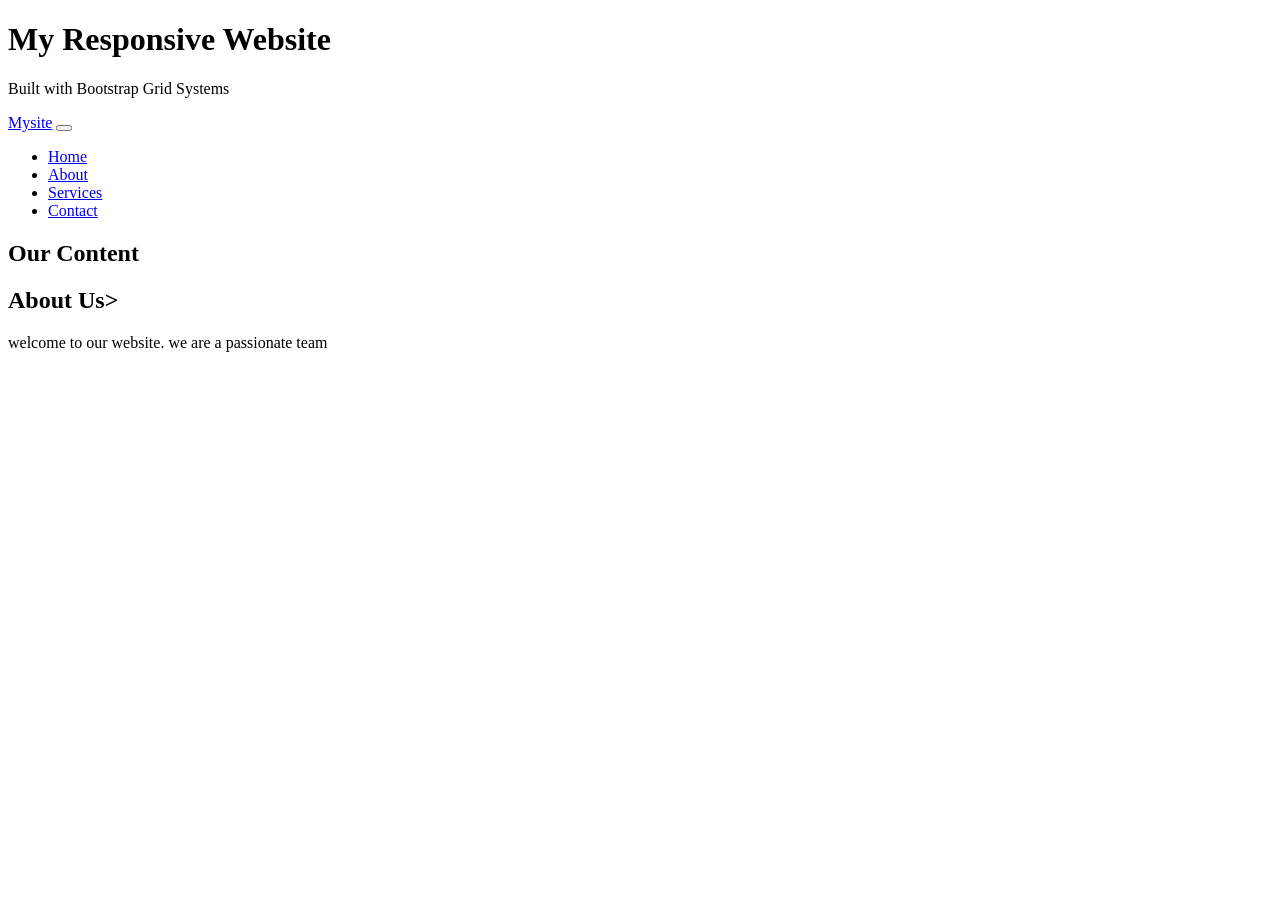
<file: index.html>
<!DOCTYPE html>
<html lang="en">
<head>
    <meta charset="UTF-8">
    <meta name="viewport" content="width=device-width, initial-scale=1.0">
    <title>Document</title>
</head>
<body>
   <header>
    <div class="container">
        <h1>My Responsive Website</h1>
        <p class="lead">Built with Bootstrap Grid Systems</p>
    </div>
   </header> 
   <nav class="navbar navbar-expand-lg navbar-dark">
    <div class="container">
        <!--Brand / Logo-->
        <a class="navbar-brand text-white fw-bold" href="#">Mysite</a> 
        <!-- hamburger toggle--> 
        <button
            class="navbar-toggler"
            type="button"
            data-bs-toggler="collapse"
            data-bs-target="#navbarmenu"
            >
            <span class="navbar-toggler-icon"></span>

        </button> 
        <!-- Nav Links-->
        <div class="collapse navbar-collapse" id="navbarMenu">
          <ul class="navbar-nav-ms-auto">
            <li class="nav-item"><a class="nav-link" href="#">Home</a></li>
            <li class="nav-item"><a class="nav-link" href="#">About</a></li>
            <li class="nav-item"><a class="nav-link" href="#">Services</a></li>
            <li class="nav-item"><a class="nav-link" href="#">Contact</a></li>
            
          </ul>
    </div>
    </div>
   </nav>

   <!-- SECTION- CONTENT-->
    <section class="content-section">
        <div clas-="container">
            <h2 class="text-center md-4 fw-bold">Our Content</h2>
            <div class="row">
            <!--column1-->
            <div class="col-12 col- md-6">
             <div class="card">
             <h1>About Us></h1>
             <p> 
                welcome to our website. we are a passionate team
             </p>
              <a href="#" class="btn btn-primary "
                    </div>
                </div>
            </div>
        </div>
    </section>
     
    <footer>
        <div class="conatiner"
        <p class="mb-0"></p>
    </footer>
</body>
</html>
</file>
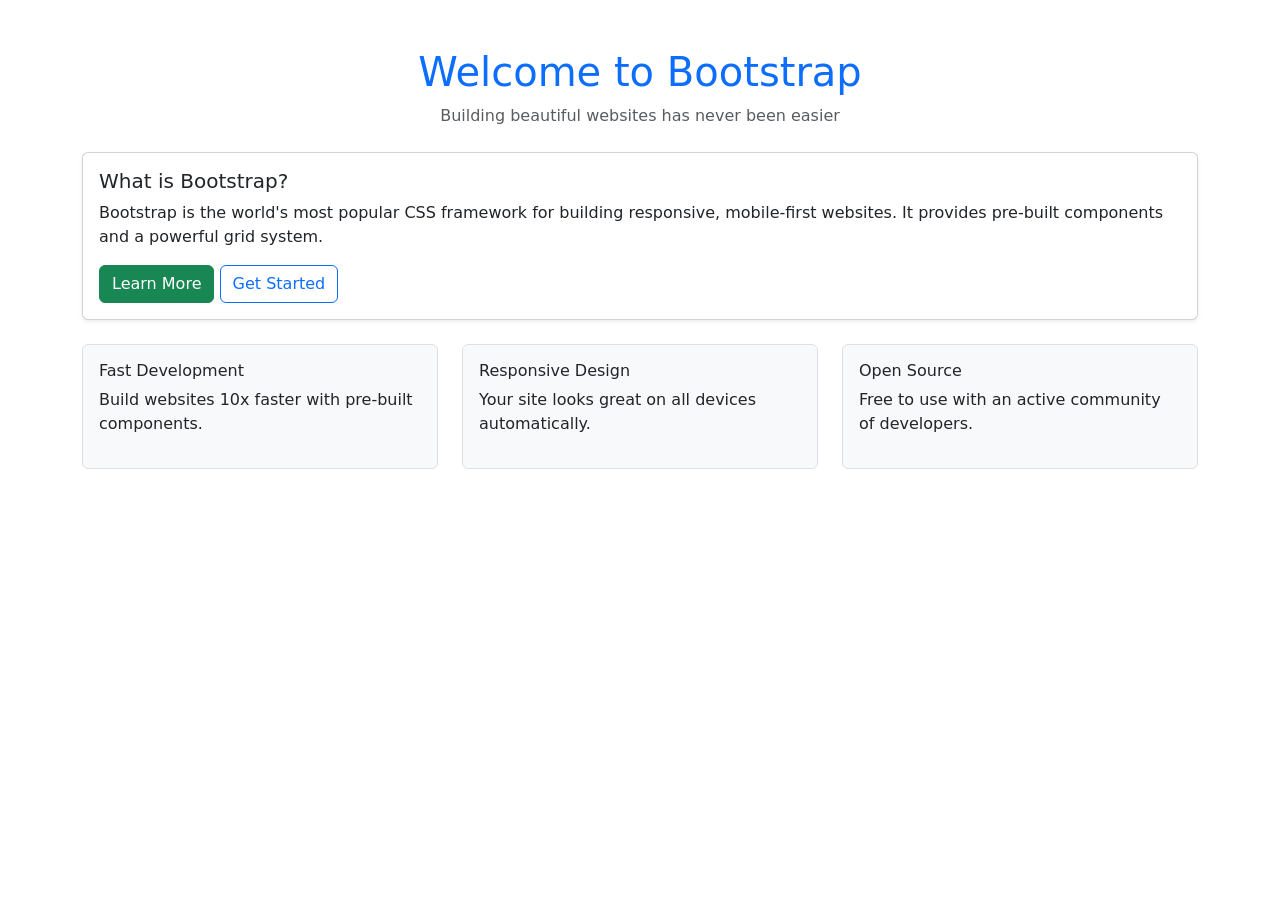
<file: Bootstrap.html>
<!DOCTYPE html>
<html lang="en">
<head>
    <meta charset="UTF-8">
    <meta name="viewport" content="width=device-width, initial-scale=1.0">
    <title>My First Bootstrap Page</title>
    
    <!-- Bootstrap CSS CDN -->
    <link href="https://cdn.jsdelivr.net/npm/bootstrap@5.3.0/dist/css/bootstrap.min.css" 
          rel="stylesheet" 
          integrity="sha384-9ndCyUaIbzAi2FUVXJi0CjmCapSmO7SnpJef0486qhLnuZ2cdeRhO02iuK6FUUVM" 
          crossorigin="anonymous">
          </head>
           <!-- Main Container -->
    <div class="container mt-5">
        
        <!-- Header Section -->
        <header class="text-center mb-4">
            <h1 class="text-primary">Welcome to Bootstrap</h1>
            <p class="text-muted">Building beautiful websites has never been easier</p>
        </header>
        <!-- Card Component -->
        <div class="card shadow-sm">
            <div class="card-body">
                <h5 class="card-title">What is Bootstrap?</h5>
                <p class="card-text">
                    Bootstrap is the world's most popular CSS framework for building 
                    responsive, mobile-first websites. It provides pre-built components 
                    and a powerful grid system.
                </p>
                <button class="btn btn-success">Learn More</button>
                <button class="btn btn-outline-primary">Get Started</button>
            </div>
        </div>
        <!-- Grid System Example -->
        <div class="row mt-4">
            <div class="col-md-4">
                <div class="p-3 bg-light border rounded">
                    <h6>Fast Development</h6>
                    <p>Build websites 10x faster with pre-built components.</p>
                </div>
            </div>
            <div class="col-md-4">
                <div class="p-3 bg-light border rounded">
                    <h6>Responsive Design</h6>
                    <p>Your site looks great on all devices automatically.</p>
                </div>
            </div>
            <div class="col-md-4">
                <div class="p-3 bg-light border rounded">
                    <h6>Open Source</h6>
                    <p>Free to use with an active community of developers.</p>
                </div>
            </div>
        </div>
    </div>
    <!-- Bootstrap JavaScript Bundle CDN -->
    <script src="https://cdn.jsdelivr.net/npm/bootstrap@5.3.0/dist/js/bootstrap.bundle.min.js" 
            integrity="sha384-geWF76RCwLtnZ8qwWowPQNguL3RmwHVBC9FhGdlKrxdiJJigb/j/68SIy3Te4Bkz" 
            crossorigin="anonymous"></script>
</body>
</html>
</file>
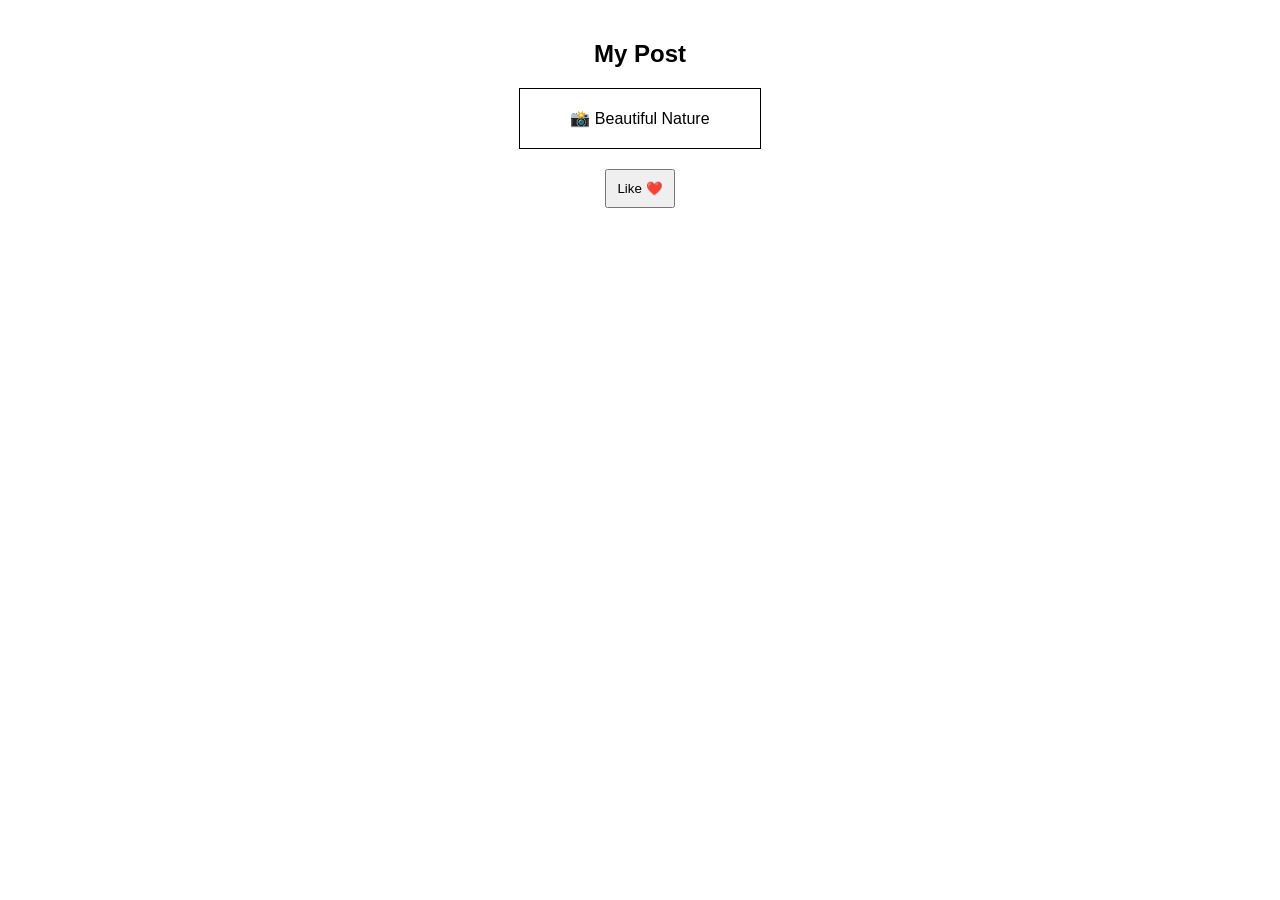
<file: byselector.html>
<!DOCTYPE html>
<html lang="en">
<head>
    <meta charset="UTF-8">
    <meta name="viewport" content="width=device-width", initial-scale=1.0">
    <title>Document</title>
</head>
<body>
<!DOCTYPE html>
<html>
<head>
    <title>Like Button Example</title>

    <style>
        body {
            font-family: Arial;
            text-align: center;
            margin-top: 40px;
        }

        #main-header {
            color: black;
        }

        .card {
            border: 1px solid black;
            padding: 20px;
            margin: 20px auto;
            width: 200px;
        }

        button {
            padding: 10px;
            cursor: pointer;
        }
    </style>
</head>
<body>

    <!-- Header -->
    <h2 id="main-header">My Post</h2>

    <!-- Post Card -->
    <div class="card">
        📸 Beautiful Nature
    </div>

    <!-- Like Button -->
    <button onclick="likePost()">Like ❤️</button>

    <script>
        function likePost() {

            // Select card
            let card = document.querySelector(".card");
            card.style.backgroundColor = "lightpink";

            // Select header
            let header = document.querySelector("#main-header");
            header.innerText = "You liked the post ❤️";

            // Select button (first button on page)
            let btn = document.querySelector("button");
            btn.innerText = "Liked ❤️";
        }
    </script>

</body>
</html>
</file>
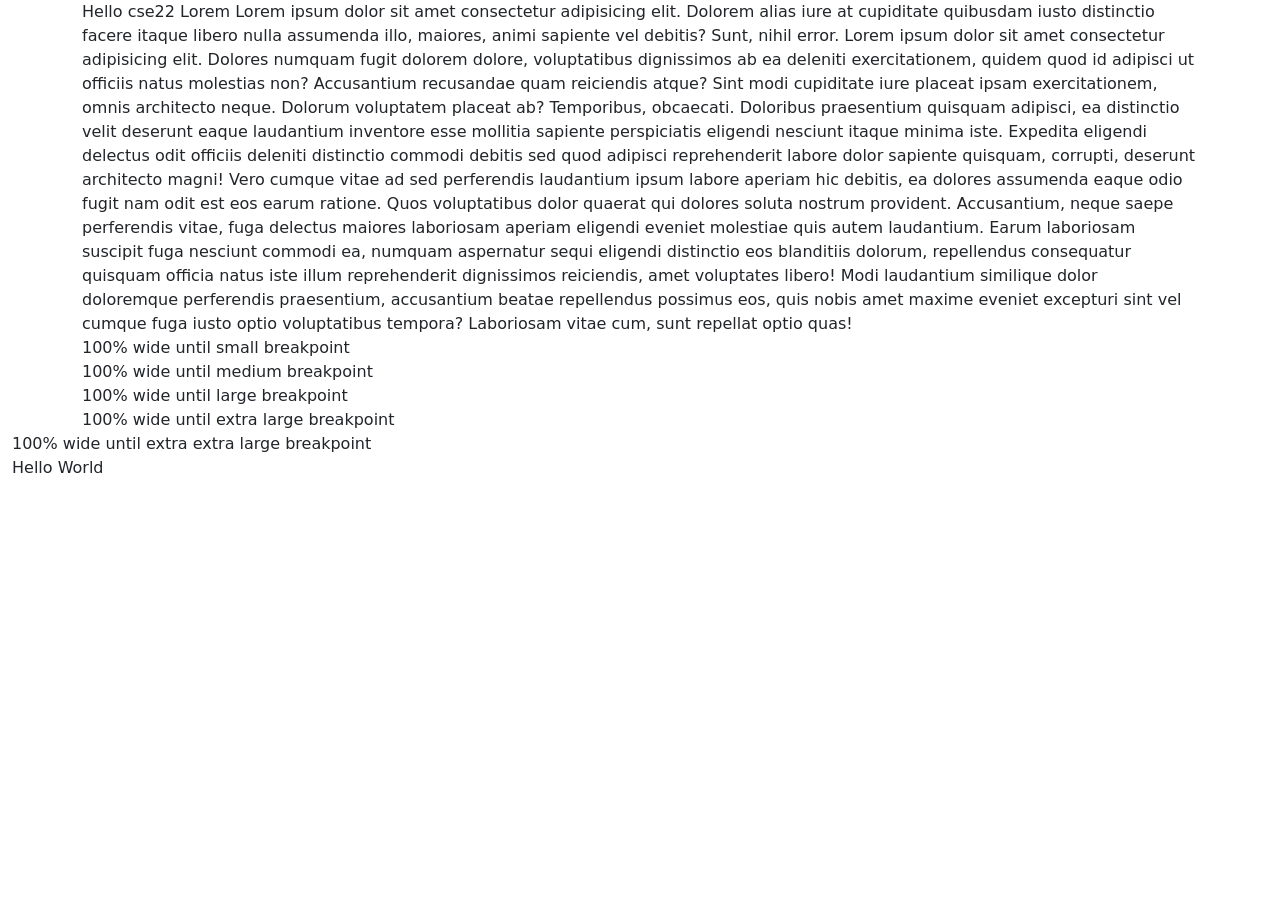
<file: cse22.html>
<!DOCTYPE html>
<html lang="en">
<head>
    <meta charset="UTF-8">
    <meta name="viewport" content="width=device-width, initial-scale=1.0">
    <title>Document</title>
    <link href="https://cdn.jsdelivr.net/npm/bootstrap@5.3.8/dist/css/bootstrap.min.css" rel="stylesheet" integrity="sha384-sRIl4kxILFvY47J16cr9ZwB07vP4J8+LH7qKQnuqkuIAvNWLzeN8tE5YBujZqJLB" crossorigin="anonymous">
</head>
<body>
    <div class="container">
        Hello cse22
        Lorem Lorem ipsum dolor sit amet consectetur adipisicing elit. Dolorem alias iure at cupiditate quibusdam iusto distinctio facere itaque libero nulla assumenda illo, maiores, animi sapiente vel debitis? Sunt, nihil error.
        Lorem ipsum dolor sit amet consectetur adipisicing elit. Dolores numquam fugit dolorem dolore, voluptatibus dignissimos ab ea deleniti exercitationem, quidem quod id adipisci ut officiis natus molestias non? Accusantium recusandae quam reiciendis atque? Sint modi cupiditate iure placeat ipsam exercitationem, omnis architecto neque. Dolorum voluptatem placeat ab? Temporibus, obcaecati. Doloribus praesentium quisquam adipisci, ea distinctio velit deserunt eaque laudantium inventore esse mollitia sapiente perspiciatis eligendi nesciunt itaque minima iste. Expedita eligendi delectus odit officiis deleniti distinctio commodi debitis sed quod adipisci reprehenderit labore dolor sapiente quisquam, corrupti, deserunt architecto magni! Vero cumque vitae ad sed perferendis laudantium ipsum labore aperiam hic debitis, ea dolores assumenda eaque odio fugit nam odit est eos earum ratione. Quos voluptatibus dolor quaerat qui dolores soluta nostrum provident. Accusantium, neque saepe perferendis vitae, fuga delectus maiores laboriosam aperiam eligendi eveniet molestiae quis autem laudantium. Earum laboriosam suscipit fuga nesciunt commodi ea, numquam aspernatur sequi eligendi distinctio eos blanditiis dolorum, repellendus consequatur quisquam officia natus iste illum reprehenderit dignissimos reiciendis, amet voluptates libero! Modi laudantium similique dolor doloremque perferendis praesentium, accusantium beatae repellendus possimus eos, quis nobis amet maxime eveniet excepturi sint vel cumque fuga iusto optio voluptatibus tempora? Laboriosam vitae cum, sunt repellat optio quas!
        <!-- Content here -->
    </div>
    <div class="container-sm">100% wide until small breakpoint</div>
    <div class="container-md">100% wide until medium breakpoint</div>
    <div class="container-lg">100% wide until large breakpoint</div>
    <div class="container-xl">100% wide until extra large breakpoint</div>
<div class="container-xxl">100% wide until extra extra large breakpoint</div>

    <div class="container-fluid">
     Hello World
    </div>
</body>
</html>
</file>
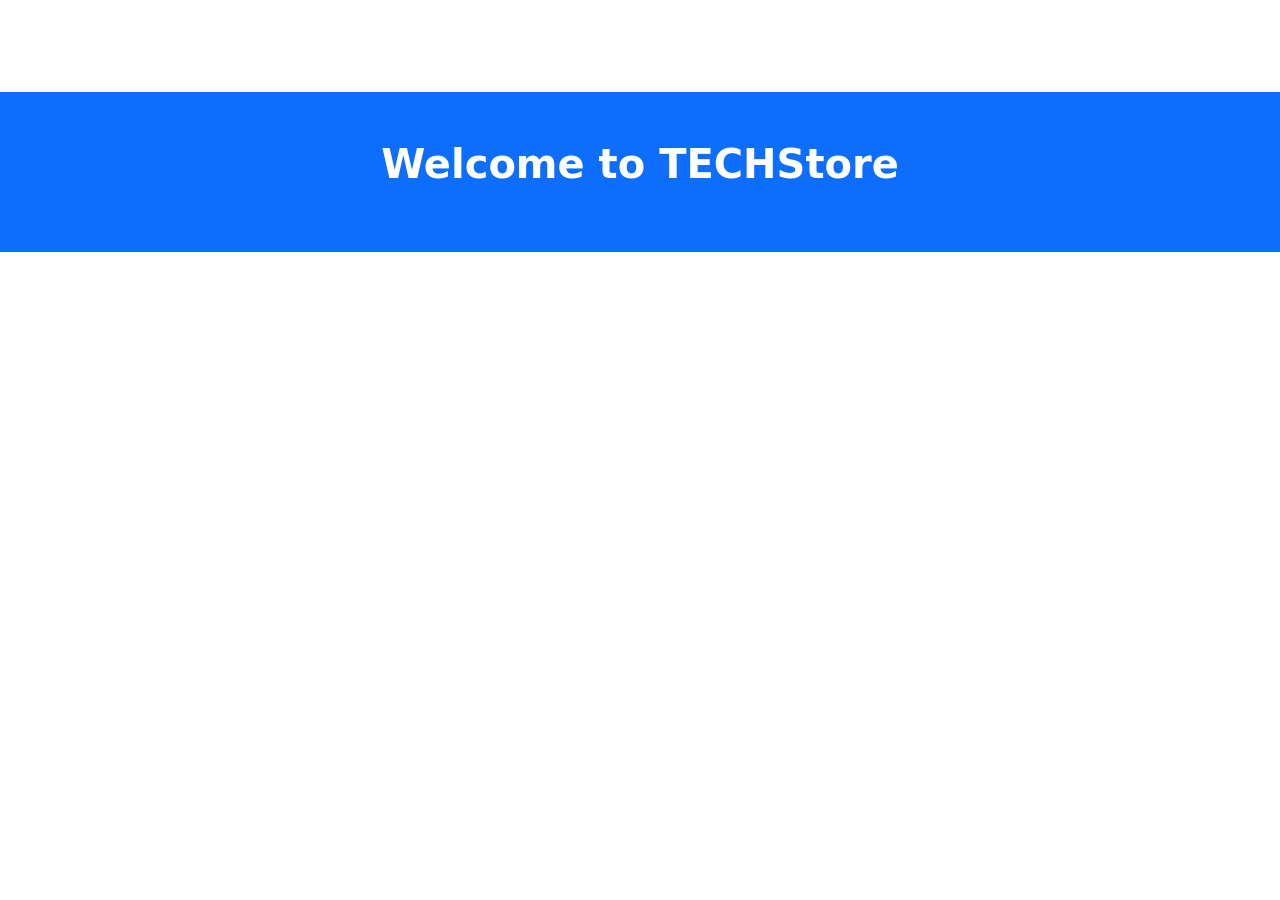
<file: e2index.html>
<!DOCTYPE html>
<html lang="en">
<head>
    <meta charset="UTF-8">
    <meta name="viewport" content="width=device-width, initial-scale=1.0">
    <title>Document</title>
    <link href="https://cdn.jsdelivr.net/npm/bootstrap@5.3.8/dist/css/bootstrap.min.css" rel="stylesheet" integrity="sha384-sRIl4kxILFvY47J16cr9ZwB07vP4J8+LH7qKQnuqkuIAvNWLzeN8tE5YBujZqJLB" crossorigin="anonymous">
</head>
<body>
 <nav class="navbar navbar-expand-lg navbar-dark bg dark">
    <div class="container">
        <a class="navbar-brand fw-bold fs-4" href="#">
            <button
            class="navbar-toggler"
            type="button"
            data-bs-toggle="colapse"
            data-bs-target="#navbarMenu"
            aria-controls="navbarMenu"
            aria-expanded="false"
            aria-label="Toggle navigation"
            >
        <span class="navbar toggler icon"></span>
    </button>
    <div class="collapse navbar-collapse" id="navbar">
        <ul class="navbar-nav ms auto">
        
            <li class="nav-item"><a class="nav-link" href="#">Home</a></li> 
            <li class="nav-item"><a class="nav-link" href="#">Product</a></li>
            <li class="nav-item"><a class="nav-link" href="#">About</a></li>
             <li class="nav-item"><a class="nav-link" href="#">contact</a></li>    
             </ul>   
    </div>
        

    </div>
 </nav>
 <section class="bg-primary text-white text-center py-5">
    <div class="conatainer">
        <h1 class="dispaly-4 fw-bold">Welcome to TECHStore</h1>
        <p class="lead"Discoer cutting -egde tech product at unbeatable prices>
              </div>
 </section>
<script src="https://cdn.jsdelivr.net/npm/bootstrap@5.3.8/dist/js/bootstrap.bundle.min.js" integrity="sha384-FKyoEForCGlyvwx9Hj09JcYn3nv7wiPVlz7YYwJrWVcXK/BmnVDxM+D2scQbITxI" crossorigin="anonymous"></script>
</body>
</html>
</file>
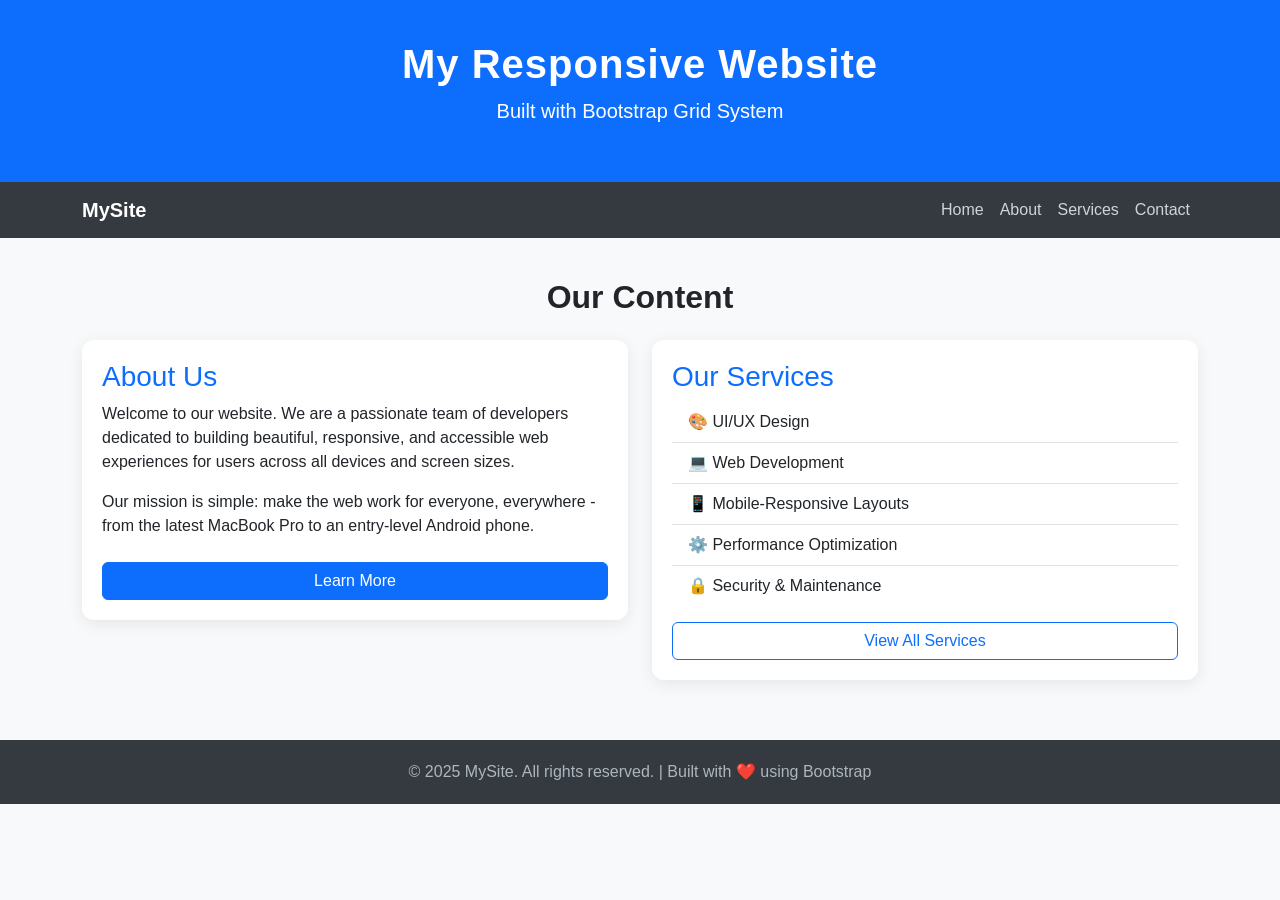
<file: Experiment 1.html>
<!DOCTYPE html>
<html lang="en">
<head>
  <meta charset="UTF-8" />
  <meta name="viewport" content="width=device-width, initial-scale=1.0"/>
  <title>Responsive Bootstrap Page</title>
<!-- Bootstrap 5 CDN -->
  <link href="https://cdn.jsdelivr.net/npm/bootstrap@5.3.8/dist/css/bootstrap.min.css" rel="stylesheet"
   integrity="sha384-sRIl4kxILFvY47J16cr9ZwB07vP4J8+LH7qKQnuqkuIAvNWLzeN8tE5YBujZqJLB"
    crossorigin="anonymous">
  <style>
    /* Custom styles layered on top of Bootstrap */
    body {
      font-family: 'Segoe UI', sans-serif;
      background-color: #f8f9fa;
    }
    header {
      background-color: #0d6efd;
      color: white;
      padding: 40px 0;
      text-align: center;
    }
    header h1 {
      font-size: 2.5rem;
      font-weight: 700;
      letter-spacing: 1px;
    }
    nav {
      background-color: #343a40;
    }
    nav a {
      color: #ced4da !important;
      font-weight: 500;
      transition: color 0.3s ease;
    }
    nav a:hover {
      color: #ffffff !important;
    }
    .content-section {
      padding: 40px 0;
    }
    .card {
      border: none;
      border-radius: 12px;
      box-shadow: 0 4px 16px rgba(0,0,0,0.08);
      padding: 20px;
      margin-bottom: 20px;
    }
    .card h3 {
      color: #0d6efd;
    }
    footer {
      background-color: #343a40;
      color: #adb5bd;
      text-align: center;
      padding: 20px 0;
    }
  </style>
</head>
<body>
  <!-- ========================
       SECTION 1: HEADER
  ========================= -->
  <header>
    <div class="container">
      <h1>My Responsive Website</h1>
      <p class="lead">Built with Bootstrap Grid System</p>
    </div>
  </header>

  <!-- ========================
       SECTION 2: NAVIGATION BAR
  ========================= -->
  <nav class="navbar navbar-expand-md navbar-dark">
    <div class="container">
      <!-- Brand / Logo -->
      <a class="navbar-brand text-white fw-bold" href="#">MySite</a>
      <!-- Hamburger Toggle (visible on small screens) -->
      <button
        class="navbar-toggler"
        type="button"
        data-bs-toggle="collapse"
        data-bs-target="#navbarMenu"
      >
        <span class="navbar-toggler-icon"></span>
      </button>
      <!-- Nav Links -->
      <div class="collapse navbar-collapse" id="navbarMenu">
        <ul class="navbar-nav ms-auto">
     <li class="nav-item"><a class="nav-link" href="#">Home</a></li>
          <li class="nav-item"><a class="nav-link" href="#">About</a></li>
          <li class="nav-item"><a class="nav-link" href="#">Services</a></li>
          <li class="nav-item"><a class="nav-link" href="#">Contact</a></li>
        </ul>
      </div>
    </div>
  </nav>

  <!-- ========================
       SECTION 3: CONTENT SECTION
  ========================= -->
  <section class="content-section">
    <div class="container">
      <h2 class="text-center mb-4 fw-bold">Our Content</h2>
      <div class="row">
        <!-- Column 1: Full width on small, half width on medium+ -->
        <div class="col-12 col-md-6">
          <div class="card">
            <h3>About Us</h3>
            <p>
              Welcome to our website. We are a passionate team of developers
              dedicated to building beautiful, responsive, and accessible
              web experiences for users across all devices and screen sizes.
            </p>
            <p>
              Our mission is simple: make the web work for everyone,
              everywhere - from the latest MacBook Pro to an entry-level Android phone.
            </p>
            <a href="#" class="btn btn-primary mt-2">Learn More</a>
          </div>
        </div>
        <!-- Column 2: Full width on small, half width on medium+ -->
        <div class="col-12 col-md-6">
          <div class="card">
            <h3>Our Services</h3>
            <ul class="list-group list-group-flush">
              <li class="list-group-item">🎨 UI/UX Design</li>
              <li class="list-group-item">💻 Web Development</li>
              <li class="list-group-item">📱 Mobile-Responsive Layouts</li>
              <li class="list-group-item">⚙️ Performance Optimization</li>
              <li class="list-group-item">🔒 Security & Maintenance</li>
            </ul>
            <a href="#" class="btn btn-outline-primary mt-3">View All Services</a>
          </div>
        </div>
      </div>
      <!-- END ROW -->
    </div>
    <!-- END CONTAINER -->
  </section>

  <!-- ========================
       SECTION 4: FOOTER
  ========================= -->
  <footer>
    <div class="container">
      <p class="mb-0">
        &copy; 2025 MySite. All rights reserved. | Built with ❤️ using Bootstrap
      </p>
    </div>
  </footer>

<!-- Bootstrap 5 JS Bundle (for navbar toggle to work) -->
 <script src="https://cdn.jsdelivr.net/npm/bootstrap@5.3.8/dist/js/bootstrap.bundle.min.js" integrity="sha384-FKyoEForCGlyvwx9Hj09JcYn3nv7wiPVlz7YYwJrWVcXK/BmnVDxM+D2scQbITxI" crossorigin="anonymous"></script>
</body>
</html>
</file>
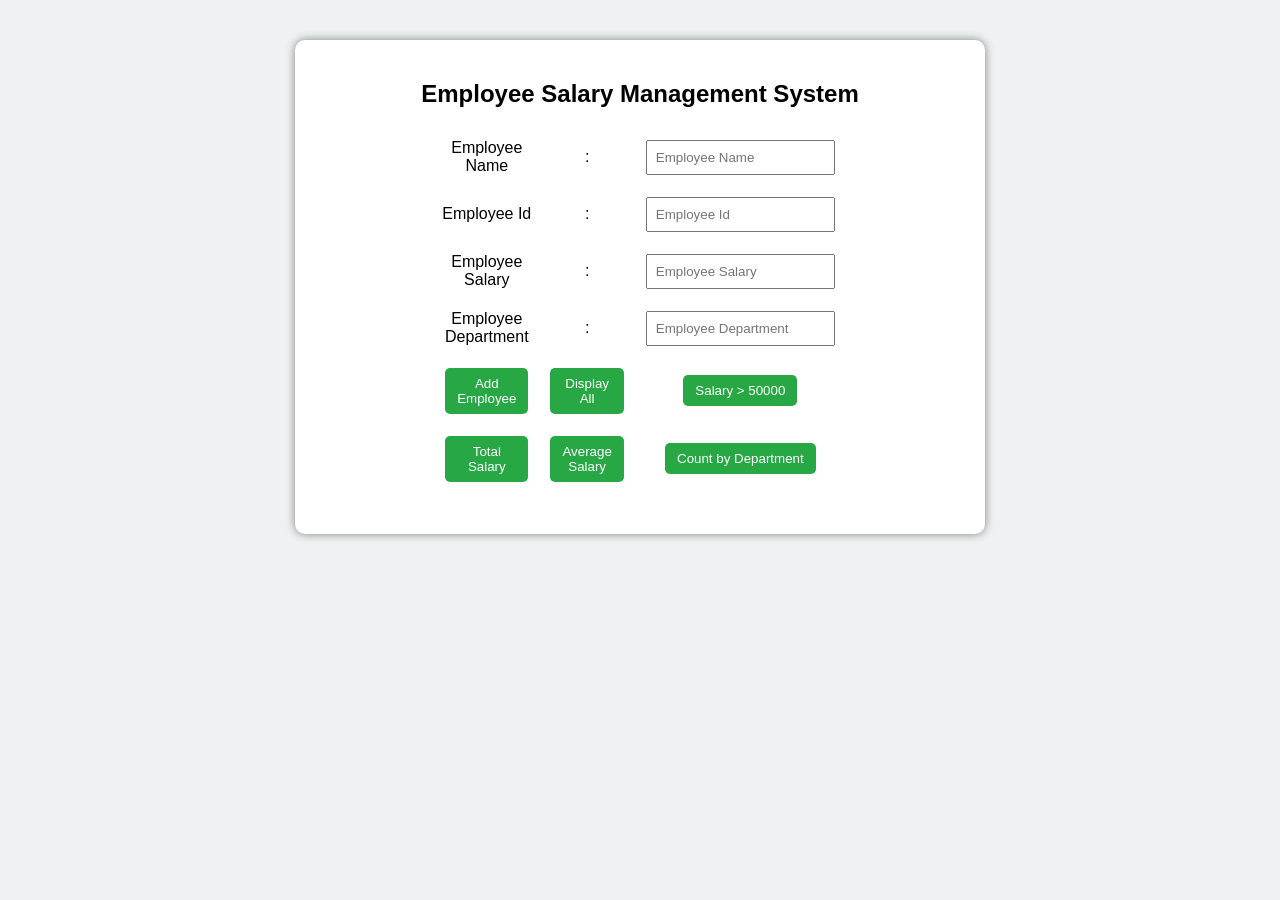
<file: experimentX.html>
<!DOCTYPE html>
<html lang="en">
<head>
    <meta charset="UTF-8">
    <meta name="viewport" content="width=device-width, initial-scale=1.0">
    <title>Employee Salary Management System</title>
     <link rel="stylesheet" href="main.css">
</head>
<body>
    <div class="container">
            
    <h2>Employee Salary Management System</h2>
    <table width="50%" border="0" align="center" cellpadding="5" cellspacing="2">
    <tr>
        <td><label for="">Employee Name</label></td>
        <td>: </td>
        <td> <input type="text" id="name" placeholder="Employee Name"></td>
        </tr>

        <tr>
        <td><label for="">Employee Id</label></td>
        <td>: </td>
        <td> <input type="text" id="empId" placeholder="Employee Id"></td>
        </tr>

        <tr>
        <td><label for="">Employee Salary</label></td>
        <td>: </td>
        <td> <input type="number" id="salary" placeholder="Employee Salary"></td>
        </tr>

        <tr>
        <td><label for="">Employee Department</label></td>
        <td>: </td>
        <td> <input type="text" id="dept" placeholder="Employee Department"></td>
        </tr>

        <tr>
        <td><button onclick="addEmployee()">Add Employee</button></td>
        <td><button onclick="displayEmployees()">Display All</button></td>
        <td><button onclick="filterSalary()">Salary > 50000</button></td>
        </tr>

        <tr>
        <td><button onclick="totalSalary()">Total Salary</button></td>
        <td><button onclick="averageSalary()">Average Salary</button></td>
        <td><button onclick="countDepartment()">Count by Department</button></td>
        </tr>
        </table>
       
        <div id="output"></div>
    </div>
    <script src="main.js"></script>
    
</body>
</html>
</file>
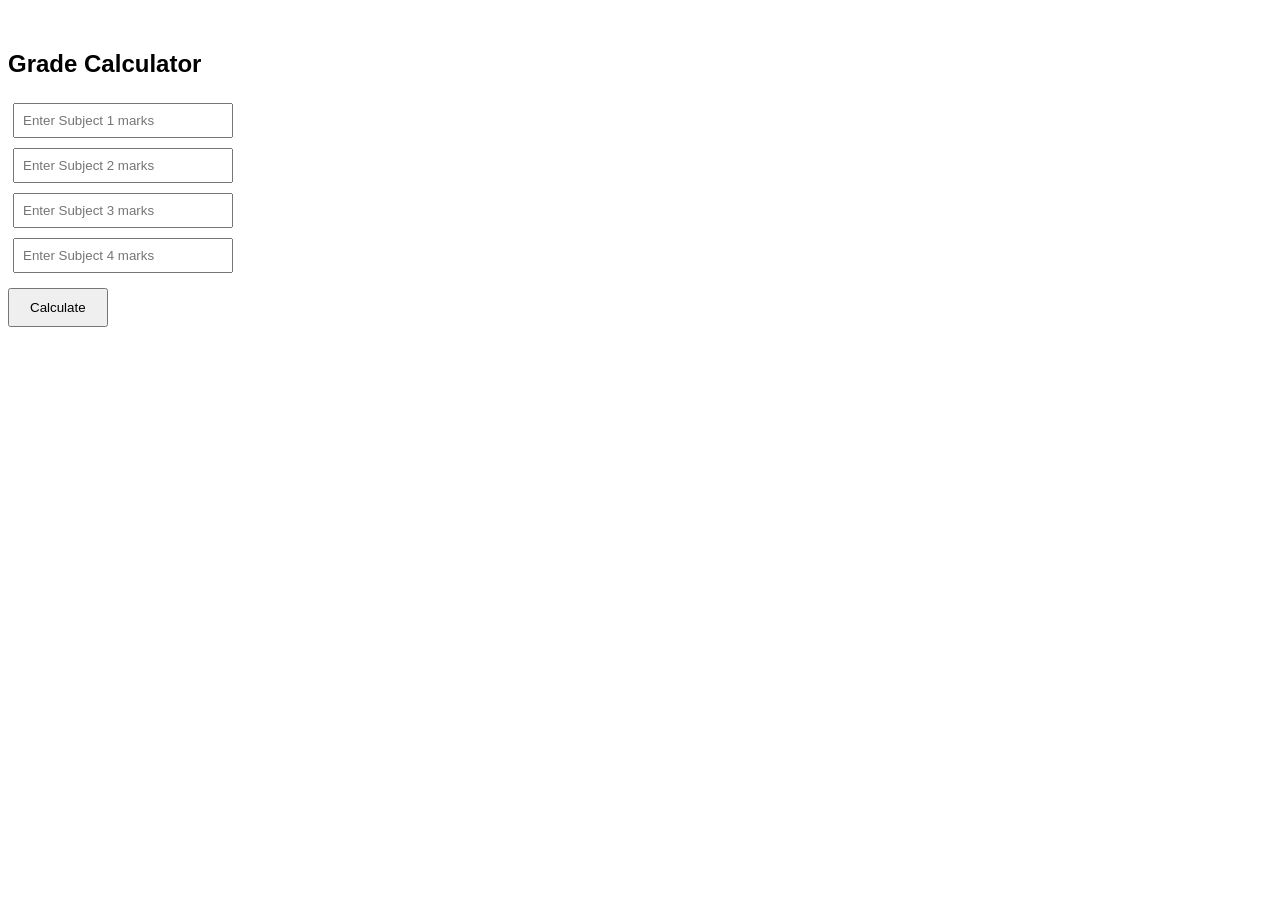
<file: external.html>
<!DOCTYPE html>
<html>
<head>
    <title>Student Grade Calculator</title>
    <style>
        body {
            font-family: Arial;
            text-align: left;
            margin-top: 50px;
        }
        input {
            margin: 5px;
            padding: 8px;
            width: 200px;
        }
        button {
            padding: 10px 20px;
            margin-top: 10px;
        }
        #result {
            margin-top: 20px;
            font-weight: bold;
        }
    </style>
</head>
<body>

    <h2>Grade Calculator</h2>

    <input type="number" id="sub1" placeholder="Enter Subject 1 marks"><br>
    <input type="number" id="sub2" placeholder="Enter Subject 2 marks"><br>
    <input type="number" id="sub3" placeholder="Enter Subject 3 marks"><br>
    <input type="number" id="sub4" placeholder="Enter Subject 4 marks"><br>

    <button onclick="calculate()">Calculate</button>

    <div id="result"></div>

    <script>
        function calculate() {
            let marks = [];
            let total = 0;

           
            for (let i = 1; i <= 4; i++) {
                let value = parseFloat(document.getElementById("sub" + i).value);
                
                if (isNaN(value)) {
                    alert("Please enter all marks correctly!");
                    return;
                }
                
                marks.push(value);
                total += value;
            }

            let average = total / 4;
            let grade;

            
            if (average >= 90) grade = "A+";
            else if (average >= 75) grade = "A";
            else if (average >= 60) grade = "B";
            else if (average >= 50) grade = "C";
            else grade = "Fail";

            
            document.getElementById("result").innerHTML =
                "Total: " + total + "<br>" +
                "Average: " + average.toFixed(2) + "<br>" +
                "Grade: " + grade;
        }
    </script>

</body>
</html>
</file>
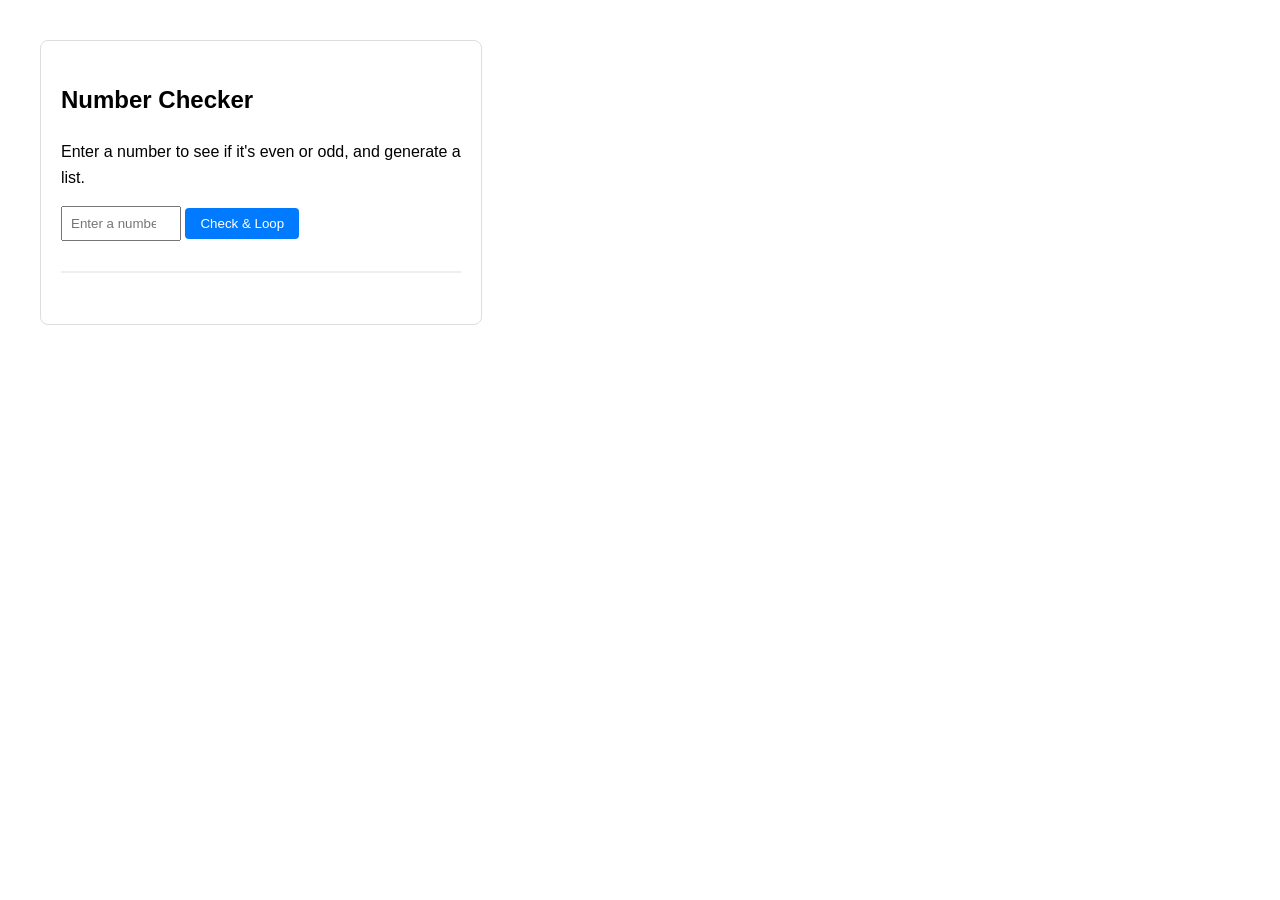
<file: MT1solution.html>
<!DOCTYPE html>
<html lang="en">
<head>
    <meta charset="UTF-8">
    <meta name="viewport" content="width=device-width, initial-scale=1.0">
    <title>Even/Odd & Loop Tool</title>
    <style>
        body { font-family: sans-serif; margin: 40px; line-height: 1.6; }
        .container { max-width: 400px; border: 1px solid #ddd; padding: 20px; border-radius: 8px; }
        input { padding: 8px; width: 100px; margin-bottom: 10px; }
        button { padding: 8px 15px; cursor: pointer; background-color: #007bff; color: white; border: none; border-radius: 4px; }
        button:hover { background-color: #0056b3; }
        #results { margin-top: 20px; padding-top: 15px; border-top: 2px solid #eee; }
        .highlight { font-weight: bold; color: #d9534f; }
    </style>
</head>
<body>
 
<div class="container">
    <h2>Number Checker</h2>
    <p>Enter a number to see if it's even or odd, and generate a list.</p>
    
    <input type="number" id="userInput" placeholder="Enter a number">
    <button onclick="processNumber()">Check & Loop</button>

    <div id="results">
        <p id="parityResult"></p>
        <p id="loopResult"></p>
    </div>
</div>

<script>
    function processNumber() {
       
        const inputVal = document.getElementById('userInput').value;
        const num = parseInt(inputVal);

        const parityDisplay = document.getElementById('parityResult');
        const loopDisplay = document.getElementById('loopResult');

        if (isNaN(num)) {
            parityDisplay.innerHTML = "Please enter a valid number.";
            loopDisplay.innerHTML = "";
            return;
        }

        if (num % 2 === 0) {
            parityDisplay.innerHTML = `The number ${num} is <span class="highlight">Even</span>.`;
        } else {
            parityDisplay.innerHTML = `The number ${num} is <span class="highlight">Odd</span>.`;
        }

        let sequence = "<strong>Sequence:</strong> ";
        for (let i = 1; i <= num; i++) {
            sequence += i + (i < num ? ", " : "");
        }
        
        loopDisplay.innerHTML = sequence;
    }
</script>

</body>
</html>
</file>
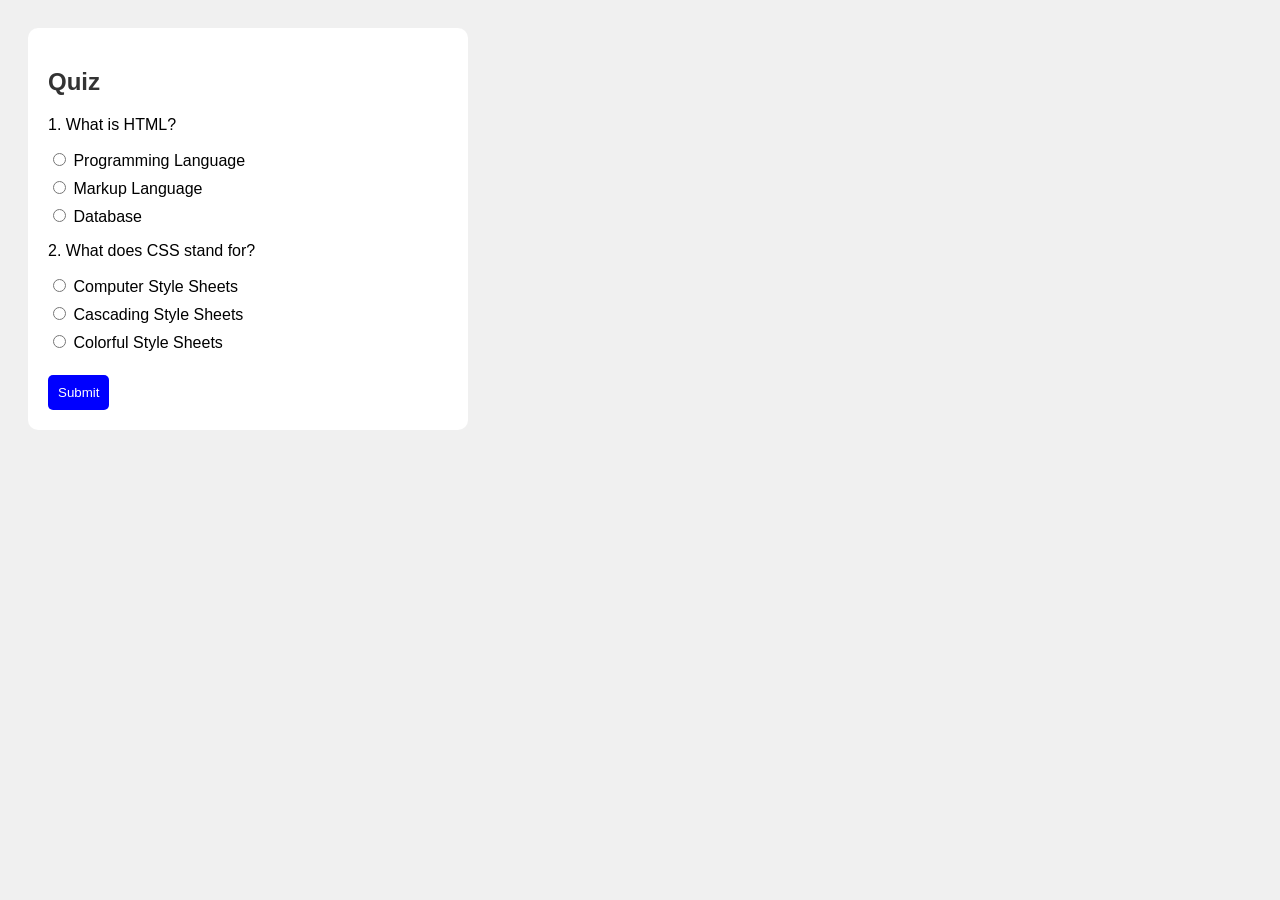
<file: quiz.html>
<!DOCTYPE html>
<html>
<head>
    <title>Simple Quiz</title>
    <style>
        body {
            font-family: Arial;
            background: #f0f0f0;
            padding: 20px;
        }
        .quiz-box {
            background: white;
            padding: 20px;
            border-radius: 10px;
            width: 400px;
        }
        h2 {
            color: #333;
        }
        label {
            display: block;
            margin: 8px 0;
            cursor: pointer;
        }
        button {
            margin-top: 15px;
            padding: 10px;
            background: blue;
            color: white;
            border: none;
            border-radius: 5px;
        }
    </style>
</head>
<body>

<div class="quiz-box">
    <h2>Quiz</h2>

    <p>1. What is HTML?</p>
    <label><input type="radio" name="q1"> Programming Language</label>
    <label><input type="radio" name="q1"> Markup Language</label>
    <label><input type="radio" name="q1"> Database</label>

    <p>2. What does CSS stand for?</p>
    <label><input type="radio" name="q2"> Computer Style Sheets</label>
    <label><input type="radio" name="q2"> Cascading Style Sheets</label>
    <label><input type="radio" name="q2"> Colorful Style Sheets</label>

    <button>Submit</button>
</div>

</body>
</html>
</file>
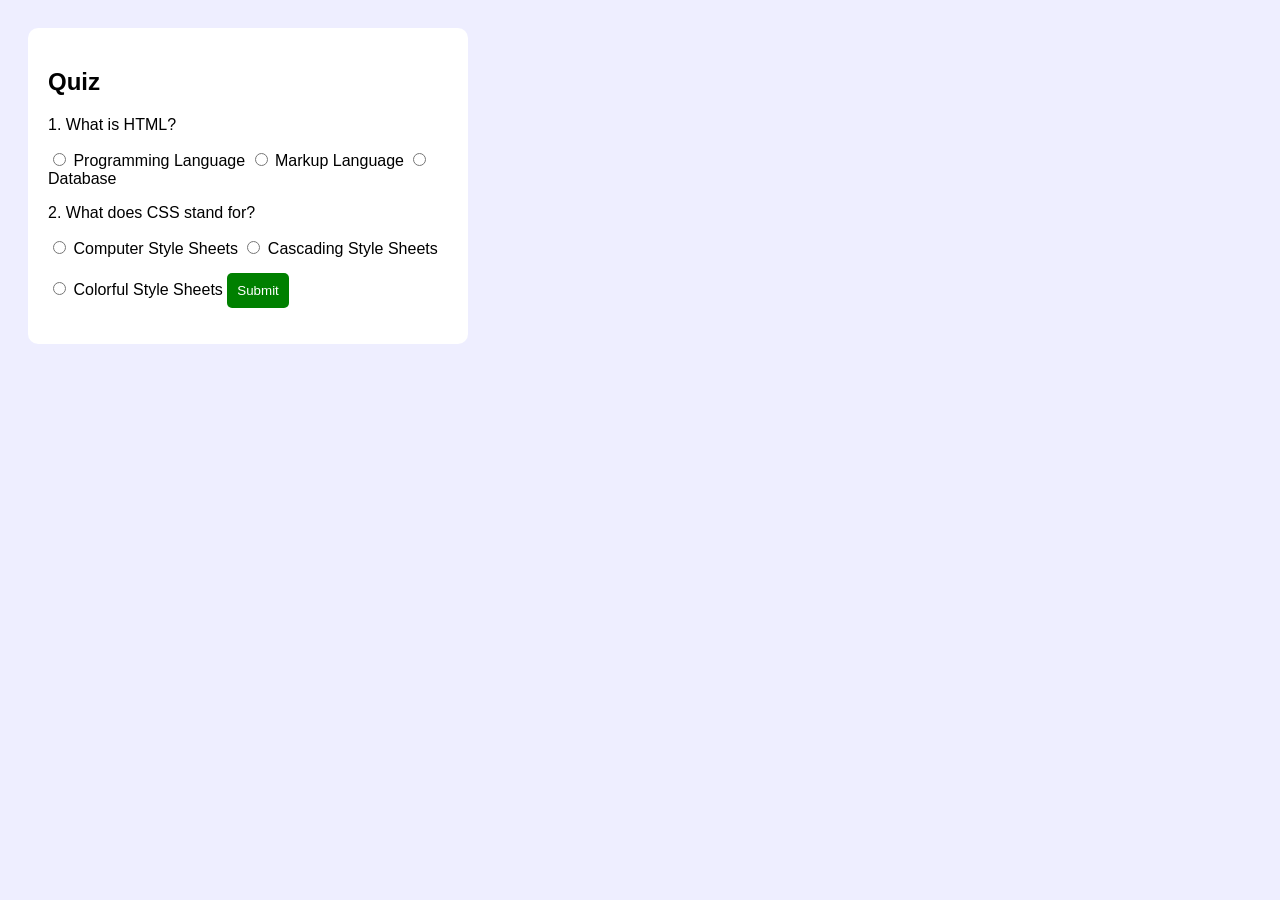
<file: QuizNumber2.html>
<!DOCTYPE html>
<html>
<head>
    <title>Quiz App</title>
    <style>
        body {
            font-family: Arial;
            background: #eef;
            padding: 20px;
        }
        .quiz-box {
            background: white;
            padding: 20px;
            border-radius: 10px;
            width: 400px;
        }
        button {
            margin-top: 15px;
            padding: 10px;
            background: green;
            color: white;
            border: none;
            border-radius: 5px;
        }
    </style>
</head>
<body>

<div class="quiz-box">
    <h2>Quiz</h2>

    <p>1. What is HTML?</p>
    <label><input type="radio" name="q1" value="0"> Programming Language</label>
    <label><input type="radio" name="q1" value="1"> Markup Language</label>
    <label><input type="radio" name="q1" value="0"> Database</label>

    <p>2. What does CSS stand for?</p>
    <label><input type="radio" name="q2" value="0"> Computer Style Sheets</label>
    <label><input type="radio" name="q2" value="1"> Cascading Style Sheets</label>
    <label><input type="radio" name="q2" value="0"> Colorful Style Sheets</label>

    <button onclick="checkScore()">Submit</button>

    <p id="result"></p>
</div>

<script>
function checkScore() {
    let score = 0;

    let q1 = document.querySelector('input[name="q1"]:checked');
    let q2 = document.querySelector('input[name="q2"]:checked');

    if (q1) score += Number(q1.value);
    if (q2) score += Number(q2.value);

    document.getElementById("result").innerText = "Your Score: " + score;
}
</script>

</body>
</html>
</file>
<file: main.css>
body {
    font-family: Arial;
    background-color: #eef2f3;
    text-align: center;
}
.container {
    width: 650px;
    margin: 40px auto;
    padding: 20px;
    background: white;
    border-radius: 10px;
    box-shadow: 0 0 10px gray;
}
input {
    padding: 8px;
    margin: 5px;
}
button {
    padding: 8px 12px;
    margin: 5px;
    background-color: #28a745;
    color: white;
    border: none;
    border-radius: 5px;
    cursor: pointer;
}
button:hover {
    background-color: #1e7e34;
}
#output {
    margin-top: 20px;
    text-align: left;
}
</file>
